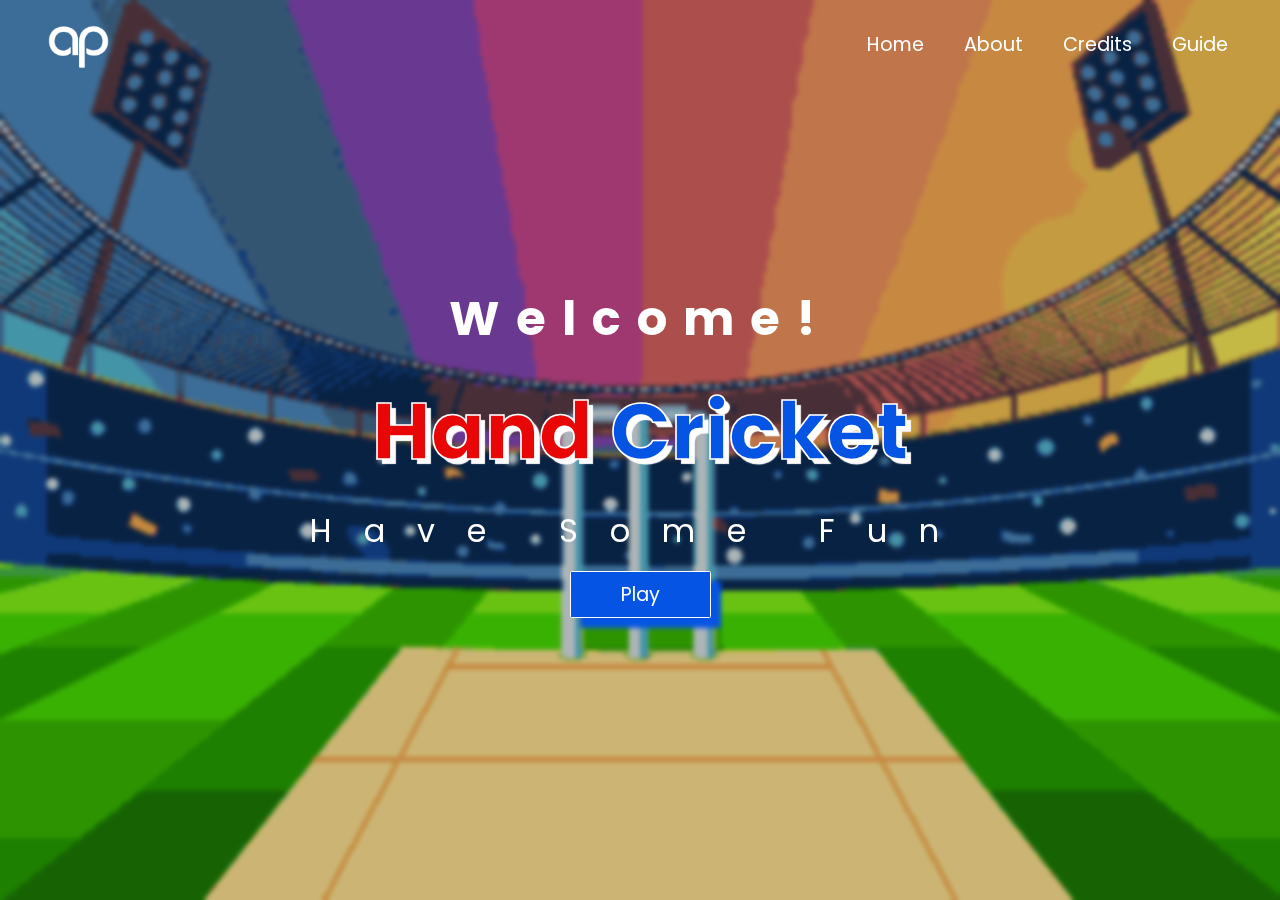
<file: index.html>
<!DOCTYPE html>
<html lang="en">
<head>
    <meta charset="UTF-8">
    <meta name="viewport" content="width=device-width, initial-scale=1.0">
    <link rel="shortcut icon" href="img/aplogo.png" type="image/x-icon">
    <link rel="preconnect" href="https://fonts.googleapis.com">
    <link rel="preconnect" href="https://fonts.gstatic.com" crossorigin>
    <link href="https://fonts.googleapis.com/css2?family=Poppins:wght@200;400;600;800&display=swap" rel="stylesheet">
    <link rel="stylesheet" href="https://cdnjs.cloudflare.com/ajax/libs/font-awesome/6.5.1/css/all.min.css" integrity="sha512-DTOQO9RWCH3ppGqcWaEA1BIZOC6xxalwEsw9c2QQeAIftl+Vegovlnee1c9QX4TctnWMn13TZye+giMm8e2LwA==" crossorigin="anonymous" referrerpolicy="no-referrer" />
    <link rel="stylesheet" href="style.css">
    <title>Hand Cricket</title>
</head>
<body>
    <header>
        <div class="logo">
            <img src="img/aplogo.png" alt="logo">
        </div>
        <nav>
            <ul>
                <li><a href="#home">Home</a></li>
                <li><a href="#about">About</a></li>
                <li><a href="#credits">Credits</a></li>
                <li><a href="#guide">Guide</a></li>
            </ul>
        </nav>
    </header>
    <main>
        <section class="home" id="home"> 
            <div class="home-container container">
                <h3>Welcome!</h2>
                <h1><span>Hand</span> Cricket</h1>
                <p>Have Some Fun</p>
                <a href="game.html" class="btn">Play</a>
            </div>
        </section>
        <section class="about" id="about">
            <div class="about-container container">
                <div class="about-wrapper">
                    <h1>About</h1>
                <p>
                    Lorem ipsum dolor sit amet, consectetur adipisicing elit. Atque, est! Impedit, reprehenderit earum et, tempore minima architecto nobis deserunt quos exercitationem voluptatibus aperiam saepe accusantium, ut vitae in eius pariatur doloremque quas ea? At delectus dolorum quis! Voluptatibus delectus facere modi vitae laboriosam dicta et accusantium, tempora sed, cum voluptatem?
                </p>
                </div>
            </div>
        </section>
        <section class="credits" id="credits">
            <div class="credits-container  container">
                <h1>Credits</h1>
                <ul>
                    <li><span>Game Design & Develop : </span>AP & Team</li>
                    <li><span>Associte : </span>Prasanna P</li>
                    <li><span>Idea : </span>Arputharaj</li>
                    <li><span>Fonts : </span>www.fonts.google.com</li>
                    <li><span>Icons : </span>www.fontawesome.com</li>
                    <li><span>Mentors : </span>W3 School & chatGPT</li>
                    <li><span>Assets : </span>pixbold</li>
                </ul>
            </div>
        </section>
        <section class="guide" id="guide">
            <div class="guide-container  container">
                <div class="steps-container">
                    <h1>1</h1>
                    <div class="step-wrapper">
                        <img src="img/step-1.png" alt="">
                        <p></p>
                    </div>
                </div>
                <div class="steps-container">
                    <h1>2</h1>
                    <div class="step-wrapper">
                        <img src="img/step-2.png" alt="">
                        <p></p>
                    </div>
                </div>
                <div class="steps-container">
                    <h1>3</h1>
                    <div class="step-wrapper">
                        <img src="img/step-3.png" alt="">
                        <p></p>
                    </div>
                </div>
                <div class="steps-container">
                    <h1>4</h1>
                    <div class="step-wrapper">
                        <img src="img/step-4.png" alt="">
                        <p></p>
                    </div>
                </div>
                <div class="steps-container">
                    <h1>5</h1>
                    <div class="step-wrapper">
                        <img src="img/step-5.png" alt="">
                        <p></p>
                    </div>
                </div>
               
            </div>
        </section>
    </main>
</body>
</html>
</file>
<file: style.css>
*{
   padding: 0;
   margin: 0; 
   box-sizing: border-box;
   font-family: 'Poppins', sans-serif;
   scroll-behavior: smooth;
}
:root{
    --blue:#0654e4;
    --red:#e90606;
}
::-webkit-scrollbar{
    display: none;
}

body{
   width: 100vw;
   height: 100vh;
   display: grid;
   place-items: center;
   background: url('img/cricket-ground-background.gif');
   backdrop-filter: blur(2px);
   background-repeat: no-repeat;
   background-size: cover;
   background-position: center;
}
header{
    width: 100vw;
    height: 50px;
    padding:3rem;
    position: fixed;
    top: 0;
    z-index: 1;
    display: flex;
    align-items: center;
    justify-content: space-between;
}
header .logo img{
    height: 3rem;
}
header nav ul{
    display: flex;
    align-items: center;
    gap: 2rem;
}
header nav ul li{
    list-style: none;
    padding-bottom: 0.5rem;
    border: 0.3rem solid transparent;
}
header nav ul li:hover{
    border-bottom-color:  var(--blue);
    transition: border 0.5s linear;
}
header nav ul li a{
    font-size: 1.2rem;
    text-decoration: none;
    color: #ffff;
}
main{
    height: 100%;
    width: 100%;
    display: flex;
    gap: 1rem;
    overflow-x: auto;
    overflow-y: hidden;
    scroll-snap-type: x mandatory;
    transform: all 5s ease-in-out;
}
section{
    width: 100vw;
    height: 100%;
    object-fit: cover;
    scroll-snap-align: start;
}
section .container{
    width: 100vw;
    height: 100%;
    object-fit: cover;
    background-color:transparent;
    background-color: rgba(0, 0, 0, 0.2);
}
section .home-container{
    display: flex;
    flex-direction: column;
    align-items: center;
    justify-content: center;
    gap: 1rem;
}
section .home-container h3{
    color: #ffff;
    font-size: 3rem;
    letter-spacing: 1rem;
}
section .home-container h1{
    color: var(--blue);
    font-size: 5rem;
    -webkit-text-stroke: .1rem  #ffff;
    text-shadow: 5px 5px 1px #ffff;
}
section .home-container h1 span{
    color: var(--red);
}
section .home-container p{
    font-size: 2rem;
    color: #ffff;
    letter-spacing: 2rem;
}
section .home-container .btn{
    aspect-ratio: 3/1;
    padding: 0.5rem;
    text-align: center;
    background-color: var(--blue);
    text-decoration: none;
    color: #ffff;
    font-size: 1.2rem;
    border: .1rem solid #ffff;
    box-shadow: 10px 10px 5px  var(--blue);
    border-radius: .1rem;
}
section .home-container .btn:hover{
    background: #ffff;
    color: var(--blue);
    transition: all 0.5s ease-out;
}
.about-container{
    display: flex;
    flex-direction: column;
    align-items: center;
    justify-content: center;
}
.about-container .about-wrapper{
    width: 45rem;
    display: flex;
    flex-direction: column;
    align-items: flex-start;
    justify-content: center;
}
.about-container h1{
    text-align: start;
    color: var(--red);
    font-size: 5rem;
    -webkit-text-stroke: .1rem #ffff;
}
.about-container p{
    color: #ffff;
    font-size: 1.5rem;
    font-weight: 400;
}
.credits-container{
    display: flex;
    flex-direction: column;
    align-items: center;
    justify-content: center;
}
.credits-container h1{
    font-size: 5rem;
    color: var(--red);
    -webkit-text-stroke: .1rem #ffff;
}
.credits-container li{
    color: #ffff;
    font-size: 1.5rem;
    list-style: none;
    text-align: justify;
    letter-spacing: 1px;
}
.credits-container li span{
    color: var(--red);
}
/***/
.guide-container{
    display: flex;
    align-items: end;
    justify-content: center;
    flex-wrap: wrap;
    row-gap: 5rem;
    padding: 10rem 0 3rem;
    overflow-y: auto;
}
.guide-container .steps-container{
    display: flex;
    align-items: flex-start;
    justify-content: center;
    flex: 1 1 20rem;
}
.guide-container .steps-container h1{
    color: #ffff;
    font-size:5rem;
    -webkit-text-stroke: .1rem #ffff;
    text-shadow: 2px 5px 1px var(--red);
}
.step-wrapper{
    width: 20rem;
    height: 10rem;
    padding: .1rem;
    display: flex;
    flex-direction: column;
    align-items: center;
    background-color: #ffffff;
    backdrop-filter: blur(.5rem);
    border: .2rem solid #ffff;
    box-shadow: 10px 10px 2px #ffff;
}
.step-wrapper img{
    width: 100%;
    height:100%;
    object-fit: cover;
}
/*media quaries*/
@media (max-width:1120px) {

    html {
        font-size: 100%;
    }
}

@media (max-width:991px) {
    html {
        font-size: 90%;
    }
}

@media (max-width:786px) {
    html {
        font-size: 75%;
    }
}

@media (max-width:450px) {
    html {
        font-size: 50%;
    }
   
}
@media (max-width:375px) {
    html {
        font-size: 40%;
    }
}

@media (max-width:250px) {
    html {
        font-size: 25%;
    }
}
</file>
